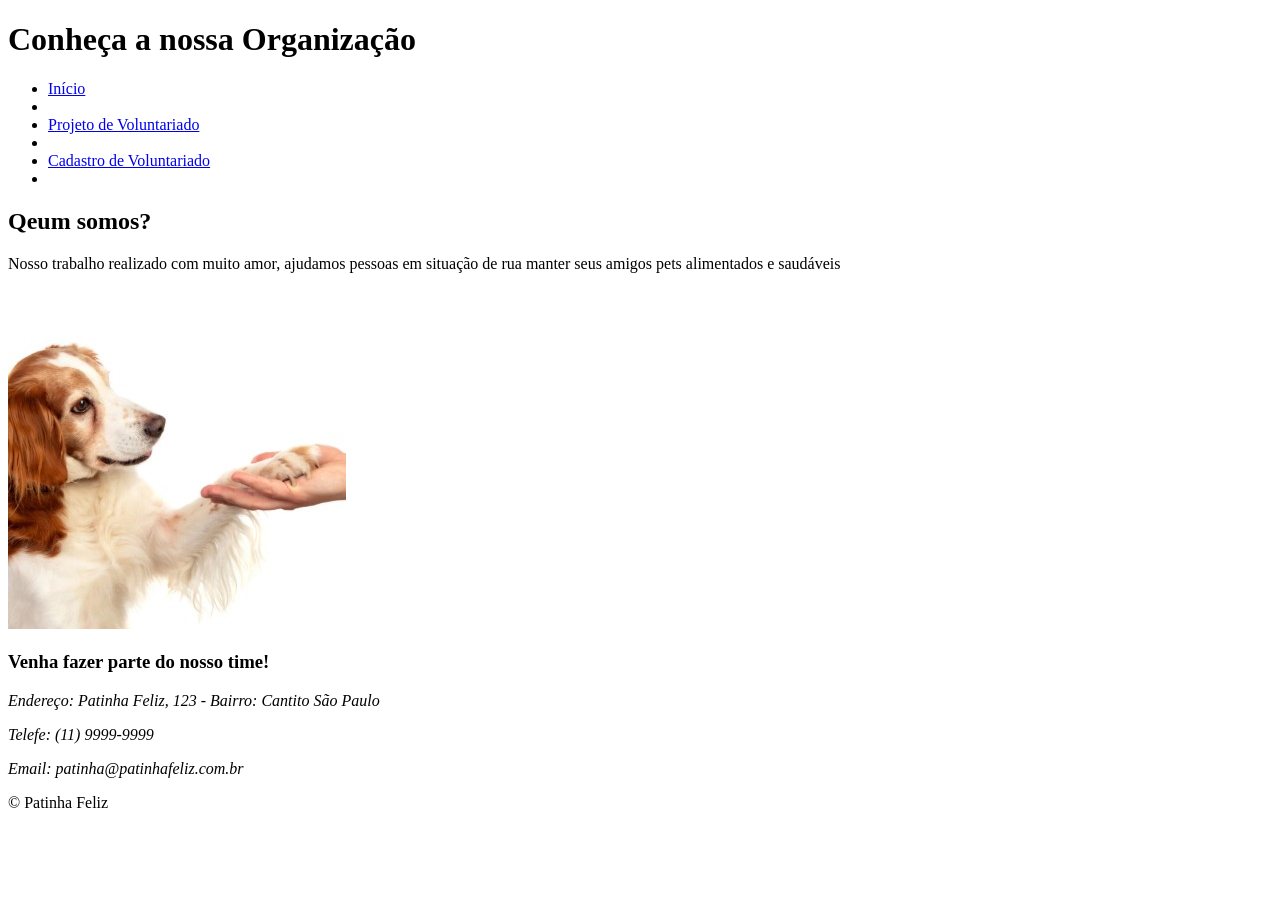
<file: index.html>
<!DOCTYPE html>
<html lang="pt-BR">
<head>
    <meta charset="UTF-8">
    <meta name="viewport" content="width=device-width, initial-scale=1.0">
    <title>Organização voluntariado</title>
</head>
<body>
    <header>
      <h1>Conheça a nossa Organização</h1>
      <nav>
        <ul>
            <li><a href="index.html">Início</a><li>
               <li><a href="projeto.html">Projeto de Voluntariado</a><li>
                 <li><a href="cadastro.html">Cadastro de Voluntariado</a><li>
                            
                    <ul>
                        <nav>
    </header>
    <main>
        <section>
            <h2>Qeum somos?</h2>
            <p>Nosso trabalho realizado com muito amor, ajudamos pessoas em situação de rua manter seus amigos pets alimentados e saudáveis</p>
<img src="imagem voluntariado.jpg" alt="Patinha feliz">
        </section>

<section>
<h3>Venha fazer parte do nosso time!</h3>
<address>
    <Style>
        address{
            font - style: normal;
        }
                    </Style>

    <p>Endereço: Patinha Feliz, 123 - Bairro: Cantito São Paulo <p>
        <p> Telefe: (11) 9999-9999</p>
        <p>Email: patinha@patinhafeliz.com.br</p>
</address>
<section>
    <main>
        <footer>
            <p>&copy; Patinha Feliz</p>
</body>
</html
</file>
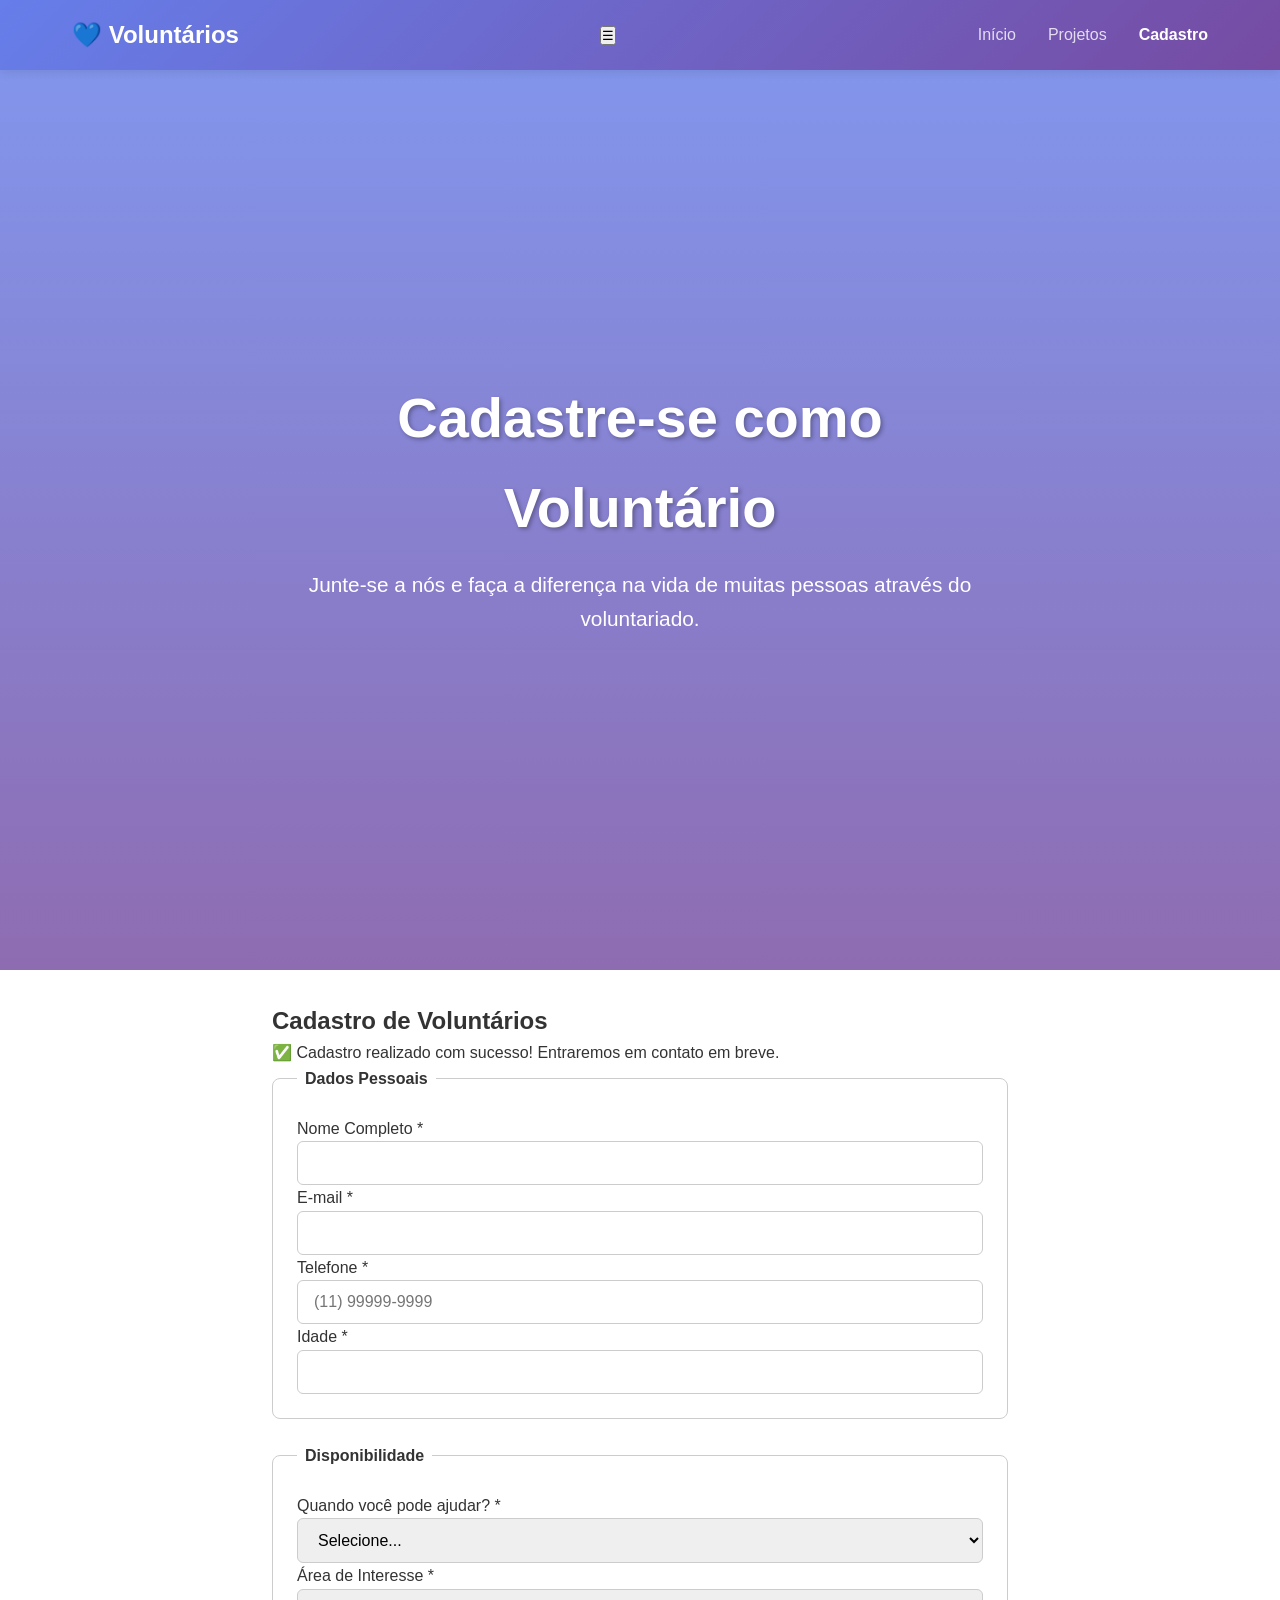
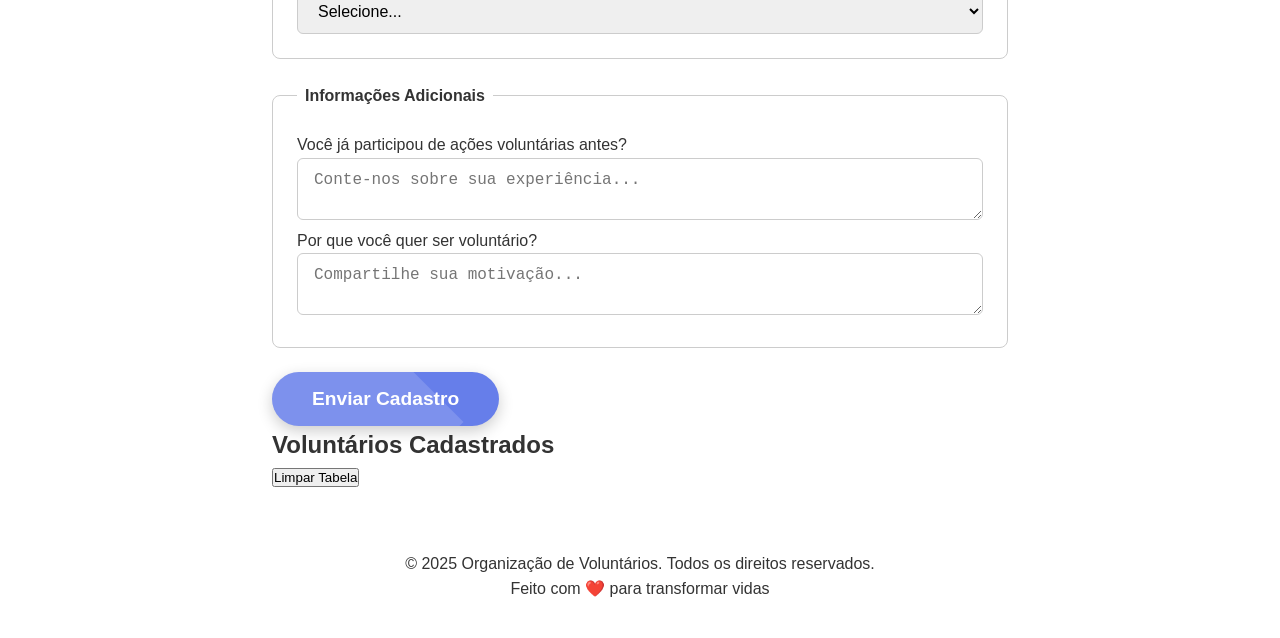
<file: cadastro.html>
<!DOCTYPE html>
<html lang="pt-BR">
<head>
    <meta charset="UTF-8">
    <meta name="viewport" content="width=device-width, initial-scale=1.0">
    <title>Cadastro de Voluntários</title>
    <link rel="stylesheet" href="style.css">
</head>
<body>
    <!-- Header -->
    <header>
        <nav>
           <div class="logo">&#128153; Voluntários</div>
            <button class="menu-toggle" onclick="toggleMenu()">☰</button>
            <ul id="navMenu">
                <li><a href="index.html">Início</a></li>
                <li><a href="projeto.html">Projetos</a></li>
                <li><a href="cadastro.html" class="active">Cadastro</a></li>
            </ul>
        </nav>
    </header>

   
    <section class="hero hero-cadastro">
        <div class="hero-content">
            <h1>Cadastre-se como Voluntário</h1>
            <p>Junte-se a nós e faça a diferença na vida de muitas pessoas através do voluntariado.</p>
        </div>
    </section>

    <!-- Formulário de Cadastro -->
    <main>
        <section class="signup-section">
            <h2>Cadastro de Voluntários</h2>
          <div class="success-message" id="successMessage">
                ✅ Cadastro realizado com sucesso! Entraremos em contato em breve.
            </div>
            <form id="volunteerForm" onsubmit="handleSubmit(event)">
                <fieldset>
                    <legend>Dados Pessoais</legend>
                    <div class="form-group">
                        <label for="nome">Nome Completo *</label>
                        <input type="text" id="nome" name="nome" required>
                    </div>
                    <div class="form-group">
                        <label for="email">E-mail *</label>
                        <input type="email" id="email" name="email" required>
                    </div>
                    <div class="form-group">
                        <label for="telefone">Telefone *</label>
                        <input type="tel" id="telefone" name="telefone" placeholder="(11) 99999-9999" required>
                    </div>
                    <div class="form-group">
                        <label for="idade">Idade *</label>
                        <input type="number" id="idade" name="idade" min="16" max="100" required>
                    </div>
                </fieldset>

                <fieldset>
                    <legend>Disponibilidade</legend>
                    <div class="form-group">
                        <label for="disponibilidade">Quando você pode ajudar? *</label>
                        <select id="disponibilidade" name="disponibilidade" required>
                            <option value="">Selecione...</option>
                            <option value="fins-de-semana">Fins de semana</option>
                            <option value="dias-uteis">Dias úteis</option>
                            <option value="flexivel">Horário flexível</option>
                            <option value="pontual">Ações pontuais</option>
                        </select>
                    </div>
                    <div class="form-group">
                        <label for="area-interesse">Área de Interesse *</label>
                        <select id="area-interesse" name="area-interesse" required>
                            <option value="">Selecione...</option>
                            <option value="distribuicao-alimentos">Distribuição de Alimentos</option>
                            <option value="educacao">Educação e Capacitação</option>
                            <option value="saude">Apoio à Saúde</option>
                            <option value="administrativo">Apoio Administrativo</option>
                            <option value="qualquer">Qualquer área</option>
                        </select>
                    </div>
                </fieldset>

                <fieldset>
                    <legend>Informações Adicionais</legend>
                    <div class="form-group">
                        <label for="experiencia">Você já participou de ações voluntárias antes?</label>
                        <textarea id="experiencia" name="experiencia" placeholder="Conte-nos sobre sua experiência..."></textarea>
                    </div>
                    <div class="form-group">
                        <label for="motivacao">Por que você quer ser voluntário?</label>
                        <textarea id="motivacao" name="motivacao" placeholder="Compartilhe sua motivação..."></textarea>
                    </div>
                </fieldset>

                <button type="submit" class="btn-primary">Enviar Cadastro</button>
            </form>
           <!-- Lista de Voluntários Cadastrados -->
            <section class="voluntarios-lista">
                <h2>Voluntários Cadastrados</h2>
                <div id="tabelaVoluntarios">                   
                </div>
                <button onclick="limparTabela()">Limpar Tabela</button>
            </section>

        </section>
    </main>

    <!-- Footer -->
    <footer>
        <p>&copy; 2025 Organização de Voluntários. Todos os direitos reservados.</p>
    <p>Feito com &#10084;&#65039; para transformar vidas</p>
    </footer>

    <script src="script.js"></script>
</body>
</html>
</file>
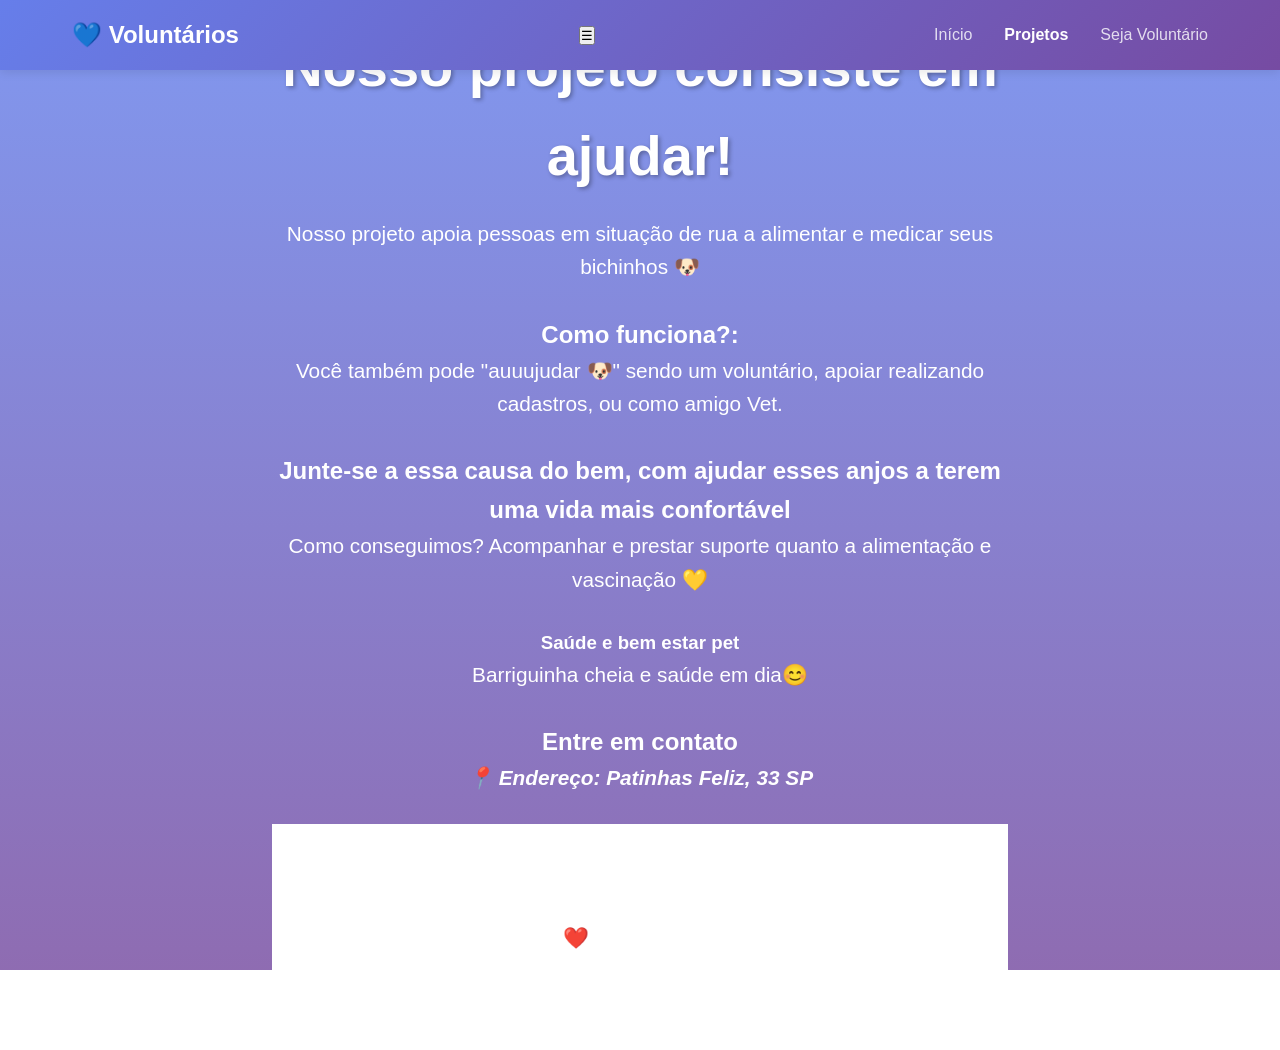
<file: projeto.html>
<!DOCTYPE html>
<html lang="pt-BR">
<head>
    <meta charset="UTF-8">
    <meta name="viewport" content="width=device-width, initial-scale=1.0">
    <title>Projetos de Voluntariado</title>
    <link rel="stylesheet" href="style.css">
</head>
<body>
    <!-- Header -->
    <header>
        <nav>
            <div class="logo">💙 Voluntários</div>
            <button class="menu-toggle" onclick="toggleMenu()">☰</button>
            <ul id="navMenu">
                <li><a href="index.html">Início</a></li>
                <li><a href="projeto.html" class="active">Projetos</a></li>
                <li><a href="cadastro.html">Seja Voluntário</a></li>
            </ul>
        </nav>
    </header>
    <section class="hero">
        <div class="hero-content">
            <h1>Nosso projeto consiste em ajudar!</h1>
            <p>Nosso projeto apoia pessoas em situação de rua a alimentar e medicar seus bichinhos 🐶</p>
            <div>
            </selection>

            <selection class="about">
                <h2>Como funciona?:</h2>
                <p>Você também pode "auuujudar 🐶" sendo um voluntário, apoiar realizando cadastros, ou como amigo Vet.</p>
                <h2>Junte-se a essa causa do bem, com ajudar esses anjos a terem uma vida mais confortável</h2>
                <p> Como conseguimos? Acompanhar e prestar suporte quanto a alimentação e vascinação 💛</p>
                <h3> Saúde e bem estar pet</h3>
                <p>Barriguinha cheia e saúde em dia😊</p>





                <Section class="cotact">
                    <h2>Entre em contato</h2>
                    <address>
                        <p>&#x1F4CD <strong> Endereço: <strong> Patinhas Feliz, 33 SP</p>
                        </address>

                </Section>
            

              
   
    
    <!-- Footer -->
    <footer>
        <p>&copy; 2025 Organização de Voluntários. Todos os direitos reservados.</p>
        <p>Feito com ❤️ para transformar vidas</p>
    </footer>

    <script src="script.js"></script>
</body>
</html>
</file>
<file: style.css>
* {
    margin: 0;
    padding: 0;
    box-sizing: border-box;
}


body {
    font-family: 'Segoe UI', Tahoma, Geneva, Verdana, sans-serif;
    line-height: 1.6;
    color: #333;
}


/* ==========================
   Header e Navegação
   ========================== */
header {
    background: linear-gradient(135deg, #667eea 0%, #764ba2 100%);
    color: white;
    padding: 1rem 0;
    position: fixed;
    width: 100%;
    top: 0;
    z-index: 1000;
    box-shadow: 0 2px 10px rgba(0,0,0,0.1);
}


nav {
    max-width: 1200px;
    margin: 0 auto;
    display: flex;
    justify-content: space-between;
    align-items: center;
    padding: 0 2rem;
}


.logo {
    font-size: 1.5rem;
    font-weight: bold;
}


nav ul {
    display: flex;
    list-style: none;
    gap: 2rem;
}


nav a {
    color: white;
    text-decoration: none;
    transition: opacity 0.3s;
    font-weight: 500;
}


nav a:hover,
nav a.active {
    opacity: 1;
    font-weight: bold;
}


nav a {
    opacity: 0.8;
}



.hero {
    background: linear-gradient(rgba(102, 126, 234, 0.8), rgba(118, 75, 162, 0.8)),
                url('data:image/svg+xml,<svg xmlns="http://www.w3.org/2000/svg" viewBox="0 0 1200 600"><rect fill="%23f0f0f0" width="1200" height="600"/></svg>');
    background-size: cover;
    background-position: center;
    height: 100vh;
    display: flex;
    align-items: center;
    justify-content: center;
    text-align: center;
    color: white;
    margin-top: 70px;
}


.hero-page {
    background: linear-gradient(135deg, #667eea 0%, #764ba2 100%);
    padding: 8rem 2rem 4rem;
    text-align: center;
    color: white;
    margin-top: 70px;
}


.hero-content, .signup-section {
    max-width: 800px;
    margin: 0 auto;
    padding: 2rem;
    animation: fadeInUp 1s ease-out;
}


.hero h1,
.hero-page h1 {
    font-size: 3.5rem;
    margin-bottom: 1rem;
    text-shadow: 2px 2px 4px rgba(0,0,0,0.3);
}


.hero p,
.hero-page p {
    font-size: 1.3rem;
    margin-bottom: 2rem;
}

.cta-buttons{
    display: flex;
    flex-direction: row;/*lado a lado*/
    gap: 1.5rem; /* espaços entre os botões*/
    justify-content: center;/* centralizados os horizontes*/
    align-items: center;
    flex-wrap: wrap;
    margin-top: 2rem;
}

.btn-primary, .btn-secondary{
    flex: 1 1 200px;
    max-width: 250px;
    padding: 1rem 2.5rem;
    font-size: 1.2rem;
    font-weight: bold;
    border-radius: 50px;
    border: none;
    cursor: pointer;
    transition: all 0.3s ease;
    box-shadow: 0 5px 15px rgba(0, 0, 0, 0.2);
    position: relative;
    overflow: hidden;
    text-align: center;
}

.btn-primary{
    background: #667eea;
    color: white;
}
.btn-secondary{
    background: #764ba2;
    color: white;
}

.btn-primary:hover, .btn-secondary:hover{
    transform: translateY(-3px) scale(1.05);
    box-shadow: 0 10px 25px rgba(0,0, 0, 0.3);

}
.btn-primary::after, .btn-secondary::after{
    content: '';
    position: absolute;
    top: -50px;
    left: -50px;
    width: 200px;
    height: 200px;
    background: rgba(255,255,255, 0.15);
    transform: rotate(45deg);
    transition: all 0.5 ease;
}
.btn-primary:hover::after, .btn-secondary:hover::after{
    top:-20px;
    left: -20px;

}

form fieldset{
    border: 1px solid #ccc;
    border-radius: 8px;
    padding: 1.5rem;
    margin-bottom: 1.5rem;
}
form legend{
    font-weight: bold;
    padding: 0 0.5rem;
}
form-group{
    margin-bottom: 1rem;

}
.form-label{
    display: block;
    margin-bottom: 0.5rem;
    font-weight: 500;
}
.form-group input,
.form-group select,
.form-group textarea{
    width: 100%;
    padding: 0.75rem 1rem;
    border-radius: 6px;
    border: 1px solid #ccc;
    font-size: 1rem;
}
.sucess-message{
    display: none;
    margin-top: 1rem;
    color:green;
    font-weight: bold;
    text-align: center;
}

footer{
    text-align: center;
    padding: 2rem;
    background: white;
    margin-top: -3px;
}

#tabelaVoluntarios table{
    width: 100%;
    border-collapse: collapse;
    margin-top: 1rem;
    font-family: 'Segoi UI', 'Segoe UI', Tahoma, Geneva, Verdana, sans-serif;
}
#tabelaVoluntarios th,
#tabelaVoluntarios td{
    padding: 0.75rem 1rem;
    border: 1px solid #ccc;
    text-align: center; 

}
#tabelaVoluntarios th{
    background-color: #667eea;
    color: white;
    font-family: 600;
}
#tabelaVoluntarios tr:nth-child(even){
    background-color: #f9f9f9;
}
#tabelaVoluntarios tr:hover{
    background-color: #e0e0ff;
}
#tabelaVoluntarios table{
    border-radius: 8px;
    overflow: hidden;
    box-shadow: 0 2px 8px rgba(0,0,0, 1);
}
#tabelaVoluntarios p{
    text-align: center;
    font-weight: 500;
    color: #333;
    padding: 1rem;

}
</file>
